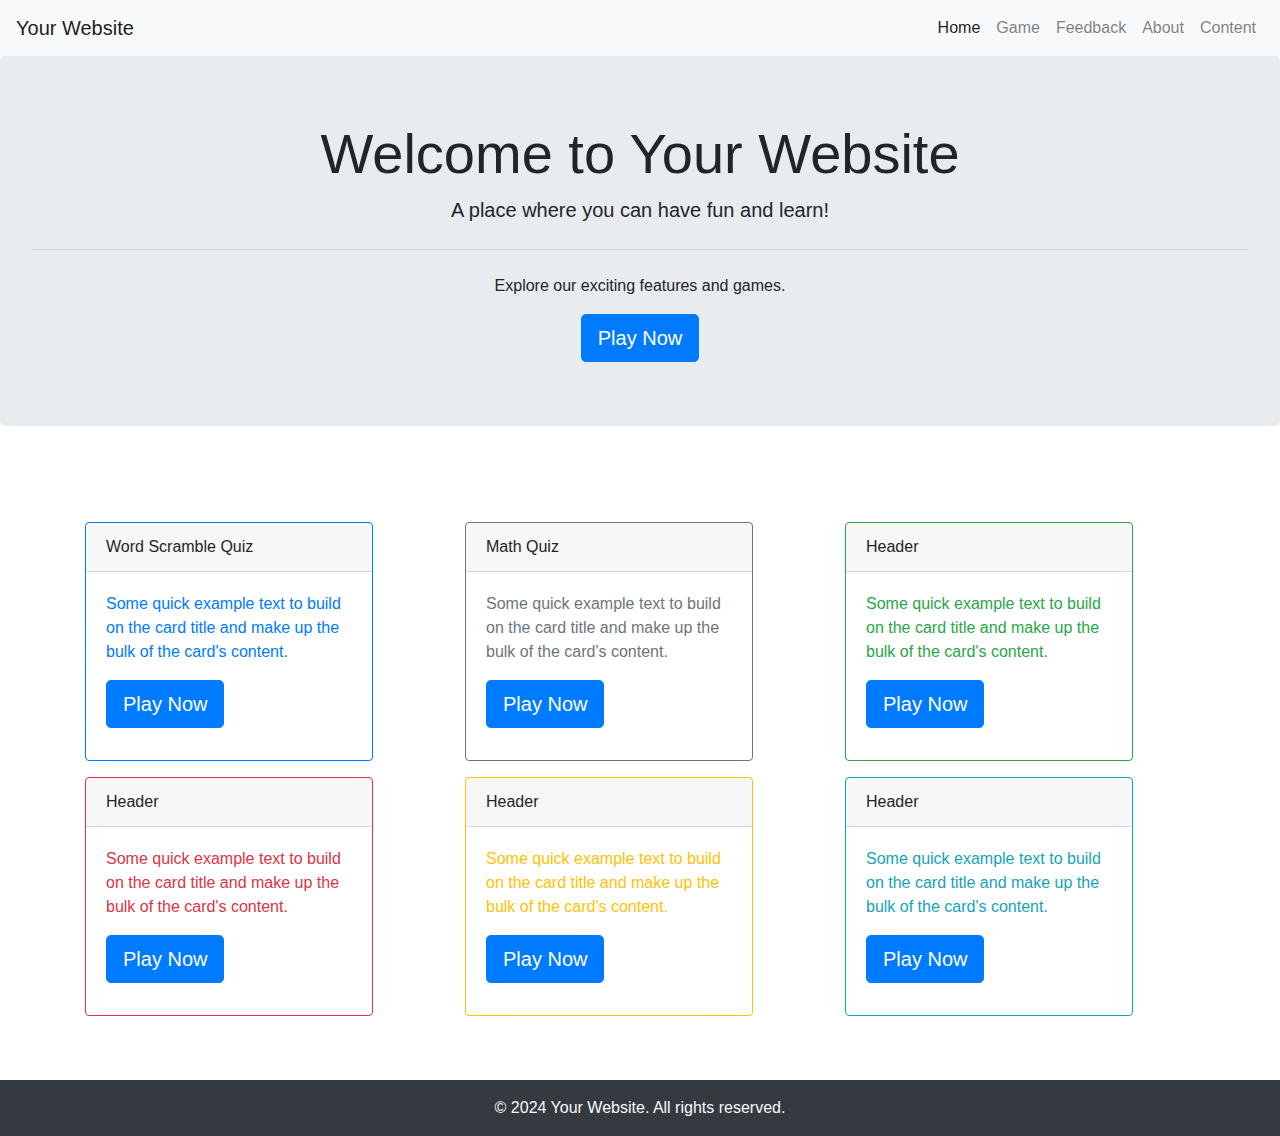
<file: index.html>
<!DOCTYPE html>
<html lang="en">
<head>
    <meta charset="UTF-8">
    <meta name="viewport" content="width=device-width, initial-scale=1.0">
    <title>Your Website Title</title>
    <link rel="stylesheet" href="https://stackpath.bootstrapcdn.com/bootstrap/4.5.2/css/bootstrap.min.css">
    <link rel="stylesheet" href="styles.css"> 

</head>
<body>
    <header>
        <nav class="navbar navbar-expand-lg navbar-light bg-light">
            <a class="navbar-brand" href="#">Your Website</a>
            <button class="navbar-toggler" type="button" data-toggle="collapse" data-target="#navbarNav" aria-controls="navbarNav" aria-expanded="false" aria-label="Toggle navigation">
                <span class="navbar-toggler-icon"></span>
            </button>
            <div class="collapse navbar-collapse" id="navbarNav">
                <ul class="navbar-nav ml-auto">
                    <li class="nav-item active">
                        <a class="nav-link" href="index.html">Home</a>
                    </li>
                    <li class="nav-item">
                        <a class="nav-link" href="game.html">Game</a>
                    </li>
                    <li class="nav-item">
                        <a class="nav-link" href="feedback.html">Feedback</a>
                    </li>
                    <li class="nav-item">
                        <a class="nav-link" href="about.html">About</a>
                    </li>
                    <li class="nav-item">
                        <a class="nav-link" href="content.html">Content</a>
                    </li>
                </ul>
            </div>
        </nav>
    </header>
    
    <main>
        <div class="jumbotron text-center">
            <h1 class="display-4">Welcome to Your Website</h1>
            <p class="lead">A place where you can have fun and learn!</p>
            <hr class="my-4">
            <p>Explore our exciting features and games.</p>
            <a class="btn btn-primary btn-lg" href="game.html" role="button">Play Now</a>
        </div>
        
       <div class="container mt-5 pt-5 mb-5">
            <div class="row">
                <div class="col-md-4">
                    <div class="card border-primary mb-3" style="max-width: 18rem;">
                        <div class="card-header">Word Scramble Quiz </div>
                        <div class="card-body text-primary">
                            <p class="card-text">Some quick example text to build on the card title and make up the bulk
                                of the card's content.</p>
                            <h5 class="card-title"><a class="btn btn-primary btn-lg" href="wordquiz.html" role="button">Play
                                    Now</a></h5>
                        </div>
                    </div>
                </div>
                <div class="col-md-4">
                    <div class="card border-secondary mb-3" style="max-width: 18rem;">
                        <div class="card-header">Math Quiz</div>
                        <div class="card-body text-secondary">
                            <p class="card-text">Some quick example text to build on the card title and make up the bulk
                                of
                                the card's content.</p>
                            <h5 class="card-title"><a class="btn btn-primary btn-lg" href="mathquiz.html" role="button">Play
                                    Now</a></h5>

                        </div>
                    </div>
                </div>

                <div class="col-md-4">

                    <div class="card border-success mb-3" style="max-width: 18rem;">
                        <div class="card-header">Header</div>
                        <div class="card-body text-success">

                            <p class="card-text">Some quick example text to build on the card title and make up the bulk
                                of
                                the card's content.</p>
                            <h5 class="card-title"><a class="btn btn-primary btn-lg" href="game.html" role="button">Play
                                    Now</a></h5>

                        </div>
                    </div>
                </div>
                <div class="col-md-4">

                    <div class="card border-danger mb-3" style="max-width: 18rem;">
                        <div class="card-header">Header</div>
                        <div class="card-body text-danger">
                            <p class="card-text">Some quick example text to build on the card title and make up the bulk
                                of
                                the card's content.</p>
                            <h5 class="card-title"><a class="btn btn-primary btn-lg" href="game.html" role="button">Play
                                    Now</a></h5>

                        </div>
                    </div>
                </div>
                <div class="col-md-4">
                    <div class="card border-warning mb-3" style="max-width: 18rem;">
                        <div class="card-header">Header</div>
                        <div class="card-body text-warning">
                            <p class="card-text">Some quick example text to build on the card title and make up the bulk
                                of
                                the card's content.</p>
                            <h5 class="card-title"><a class="btn btn-primary btn-lg" href="game.html" role="button">Play
                                    Now</a></h5>

                        </div>
                    </div>
                </div>
                <div class="col-md-4">
                    <div class="card border-info mb-3" style="max-width: 18rem;">
                        <div class="card-header">Header</div>
                        <div class="card-body text-info">
                            <p class="card-text">Some quick example text to build on the card title and make up the bulk
                                of
                                the card's content.</p>
                            <h5 class="card-title"><a class="btn btn-primary btn-lg" href="game.html" role="button">Play
                                    Now</a></h5>

                        </div>
                    </div>
                </div>

            </div>
        </div>
    </main>
    
    
    <footer class="bg-dark text-light text-center py-3">
        &copy; 2024 Your Website. All rights reserved.
    </footer>
    
    <script src="https://code.jquery.com/jquery-3.5.1.slim.min.js"></script>
    <script src="https://cdn.jsdelivr.net/npm/@popperjs/core@2.5.4/dist/umd/popper.min.js"></script>
    <script src="https://stackpath.bootstrapcdn.com/bootstrap/4.5.2/js/bootstrap.min.js"></script>
</body>
</html>
</file>
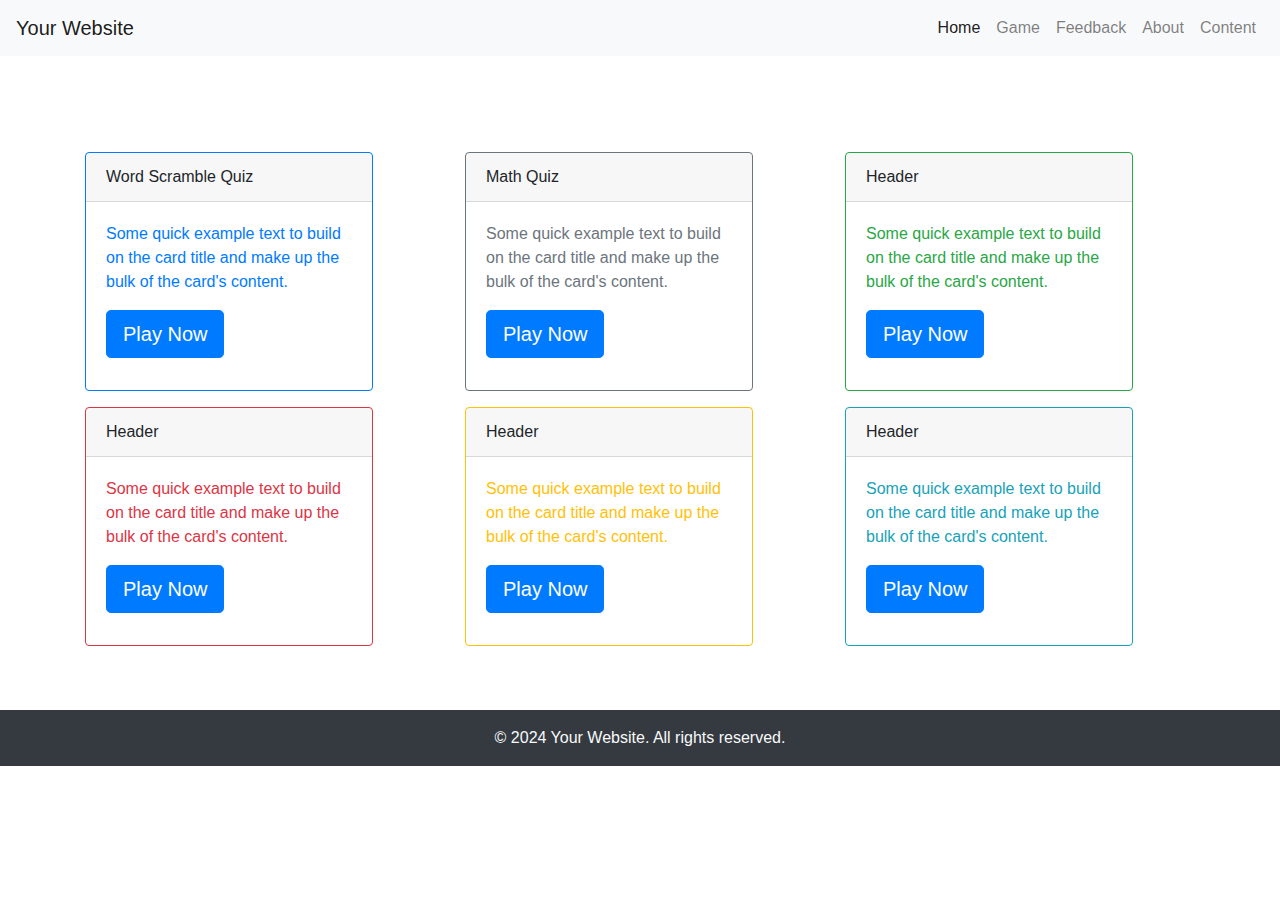
<file: game.html>
<!DOCTYPE html>
<html lang="en">

<head>
    <meta charset="UTF-8">
    <meta name="viewport" content="width=device-width, initial-scale=1.0">
    <title>Your Website Title</title>
    <link rel="stylesheet" href="https://stackpath.bootstrapcdn.com/bootstrap/4.5.2/css/bootstrap.min.css">
    <link rel="stylesheet" href="styles.css">

</head>

<body>
    <header>
        <nav class="navbar navbar-expand-lg navbar-light bg-light">
            <a class="navbar-brand" href="#">Your Website</a>
            <button class="navbar-toggler" type="button" data-toggle="collapse" data-target="#navbarNav"
                aria-controls="navbarNav" aria-expanded="false" aria-label="Toggle navigation">
                <span class="navbar-toggler-icon"></span>
            </button>
            <div class="collapse navbar-collapse" id="navbarNav">
                <ul class="navbar-nav ml-auto">
                    <li class="nav-item active">
                        <a class="nav-link" href="index.html">Home</a>
                    </li>
                    <li class="nav-item">
                        <a class="nav-link" href="game.html">Game</a>
                    </li>
                    <li class="nav-item">
                        <a class="nav-link" href="feedback.html">Feedback</a>
                    </li>
                    <li class="nav-item">
                        <a class="nav-link" href="about.html">About</a>
                    </li>
                    <li class="nav-item">
                        <a class="nav-link" href="content.html">Content</a>
                    </li>
                </ul>
            </div>
        </nav>
    </header>

    <main>

        <div class="container mt-5 pt-5 mb-5">
            <div class="row">
                <div class="col-md-4">
                    <div class="card border-primary mb-3" style="max-width: 18rem;">
                        <div class="card-header">Word Scramble Quiz </div>
                        <div class="card-body text-primary">
                            <p class="card-text">Some quick example text to build on the card title and make up the bulk
                                of the card's content.</p>
                            <h5 class="card-title"><a class="btn btn-primary btn-lg" href="wordquiz.html" role="button">Play
                                    Now</a></h5>
                        </div>
                    </div>
                </div>
                <div class="col-md-4">
                    <div class="card border-secondary mb-3" style="max-width: 18rem;">
                        <div class="card-header">Math Quiz</div>
                        <div class="card-body text-secondary">
                            <p class="card-text">Some quick example text to build on the card title and make up the bulk
                                of
                                the card's content.</p>
                            <h5 class="card-title"><a class="btn btn-primary btn-lg" href="mathquiz.html" role="button">Play
                                    Now</a></h5>

                        </div>
                    </div>
                </div>

                <div class="col-md-4">

                    <div class="card border-success mb-3" style="max-width: 18rem;">
                        <div class="card-header">Header</div>
                        <div class="card-body text-success">

                            <p class="card-text">Some quick example text to build on the card title and make up the bulk
                                of
                                the card's content.</p>
                            <h5 class="card-title"><a class="btn btn-primary btn-lg" href="game.html" role="button">Play
                                    Now</a></h5>

                        </div>
                    </div>
                </div>
                <div class="col-md-4">

                    <div class="card border-danger mb-3" style="max-width: 18rem;">
                        <div class="card-header">Header</div>
                        <div class="card-body text-danger">
                            <p class="card-text">Some quick example text to build on the card title and make up the bulk
                                of
                                the card's content.</p>
                            <h5 class="card-title"><a class="btn btn-primary btn-lg" href="game.html" role="button">Play
                                    Now</a></h5>

                        </div>
                    </div>
                </div>
                <div class="col-md-4">
                    <div class="card border-warning mb-3" style="max-width: 18rem;">
                        <div class="card-header">Header</div>
                        <div class="card-body text-warning">
                            <p class="card-text">Some quick example text to build on the card title and make up the bulk
                                of
                                the card's content.</p>
                            <h5 class="card-title"><a class="btn btn-primary btn-lg" href="game.html" role="button">Play
                                    Now</a></h5>

                        </div>
                    </div>
                </div>
                <div class="col-md-4">
                    <div class="card border-info mb-3" style="max-width: 18rem;">
                        <div class="card-header">Header</div>
                        <div class="card-body text-info">
                            <p class="card-text">Some quick example text to build on the card title and make up the bulk
                                of
                                the card's content.</p>
                            <h5 class="card-title"><a class="btn btn-primary btn-lg" href="game.html" role="button">Play
                                    Now</a></h5>

                        </div>
                    </div>
                </div>

            </div>
        </div>

    </main>


    <footer class="bg-dark text-light text-center py-3">
        &copy; 2024 Your Website. All rights reserved.
    </footer>

    <script src="https://code.jquery.com/jquery-3.5.1.slim.min.js"></script>
    <script src="https://cdn.jsdelivr.net/npm/@popperjs/core@2.5.4/dist/umd/popper.min.js"></script>
    <script src="https://stackpath.bootstrapcdn.com/bootstrap/4.5.2/js/bootstrap.min.js"></script>
    <script>
        var questions = [
            {
                question: "What is the capital of France?",
                options: ["🇫🇷 Paris", "🇬🇧 London", "🇩🇪 Berlin", "🇪🇸 Madrid"],
                answer: "🇫🇷 Paris"
            },
            {
                question: "What is the chemical symbol for water?",
                options: ["💧 H2O", "🌍 CO2", "🧂 NaCl", "🌬️ O2"],
                answer: "💧 H2O"
            },
            {
                question: "Which planet is known as the Red Planet?",
                options: ["🔴 Mars", "🟠 Venus", "🟣 Jupiter", "🟡 Saturn"],
                answer: "🔴 Mars"
            },
            {
                question: "What is the largest ocean on Earth?",
                options: ["🌊 Pacific Ocean", "🌊 Atlantic Ocean", "🌊 Indian Ocean", "🌊 Arctic Ocean"],
                answer: "🌊 Pacific Ocean"
            },
            {
                question: "Which animal is known as the 'King of the Jungle'?",
                options: ["🦁 Lion", "🐘 Elephant", "🐅 Tiger", "🐊 Crocodile"],
                answer: "🦁 Lion"
            },
            {
                question: "What is the tallest mammal on Earth?",
                options: ["🦒 Giraffe", "🐘 Elephant", "🦏 Rhinoceros", "🐃 Bison"],
                answer: "🦒 Giraffe"
            },
            {
                question: "What is the capital of Japan?",
                options: ["🇯🇵 Tokyo", "🇰🇷 Seoul", "🇨🇳 Beijing", "🇵🇭 Manila"],
                answer: "🇯🇵 Tokyo"
            },
            {
                question: "What is the largest continent on Earth?",
                options: ["🌏 Asia", "🌍 Africa", "🌎 North America", "🌐 Europe"],
                answer: "🌏 Asia"
            }
        ];

        // Shuffle questions at the start
        shuffleQuestions();

        var currentQuestionIndex = 0;
        var score = 0;
        var timeLeft = 20; // seconds
        var timerInterval;

        function shuffleQuestions() {
            for (let i = questions.length - 1; i > 0; i--) {
                const j = Math.floor(Math.random() * (i + 1));
                [questions[i], questions[j]] = [questions[j], questions[i]];
            }
        }

        function displayQuestion() {
            var question = questions[currentQuestionIndex];
            document.getElementById("question").textContent = question.question;
            document.getElementById("question-number").textContent = "Question " + (currentQuestionIndex + 1) + " of " + Math.min(8, questions.length);

            var optionsContainer = document.getElementById("options");
            optionsContainer.innerHTML = "";
            question.options.forEach(function (option, index) {
                var optionElement = document.createElement("div");
                optionElement.classList.add("option");
                optionElement.textContent = option;
                optionElement.setAttribute("onclick", "checkAnswer(this)");
                optionsContainer.appendChild(optionElement);
            });

            startTimer();
        }

        function startTimer() {
            timeLeft = 20;
            updateTimerDisplay();
            timerInterval = setInterval(function () {
                timeLeft--;
                updateTimerDisplay();
                if (timeLeft <= 0) {
                    clearInterval(timerInterval);
                    checkAnswer();
                }
            }, 1000);
        }

        function updateTimerDisplay() {
            document.getElementById("time-right").textContent = timeLeft;
        }

        function checkAnswer(selectedOption) {
            clearInterval(timerInterval);
            var userAnswer;
            if (selectedOption) {
                userAnswer = selectedOption.textContent;
            } else {
                userAnswer = "";
            }
            var correctAnswer = questions[currentQuestionIndex].answer;
            if (userAnswer === correctAnswer) {
                score++;
            }
            currentQuestionIndex++;
            if (currentQuestionIndex < 8) { // Display only first 8 questions
                displayQuestion();
            } else {
                endQuiz();
            }
        }

        function endQuiz() {
            document.getElementById("question").textContent = "Quiz Completed!";
            document.getElementById("options").innerHTML = "";
            document.getElementById("timer-container").style.display = "none";
            document.getElementById("restart-btn").style.display = "block";
            var totalQuestions = 8;
            var percentage = (score / totalQuestions) * 100;
            var remarks;
            if (percentage >= 70) {
                remarks = "Excellent! You did great! 😊👍";
            } else if (percentage >= 50) {
                remarks = "Good! Keep it up! 🙂";
            } else {
                remarks = "You can do better! Keep practicing! 😕";
            }
            document.getElementById("score").innerHTML = "<div class='result-card'><p>Your Score: " + score + "/" + totalQuestions + "</p><p>(" + percentage.toFixed(2) + "%)</p><p>" + remarks + "</p></div>";
        }

        function restartQuiz() {
            currentQuestionIndex = 0;
            score = 0;
            document.getElementById("timer-container").style.display = "flex";
            document.getElementById("restart-btn").style.display = "none";
            shuffleQuestions(); // Shuffle questions for the next quiz
            displayQuestion();
        }

        displayQuestion();
    </script>
</body>

</html>
</file>
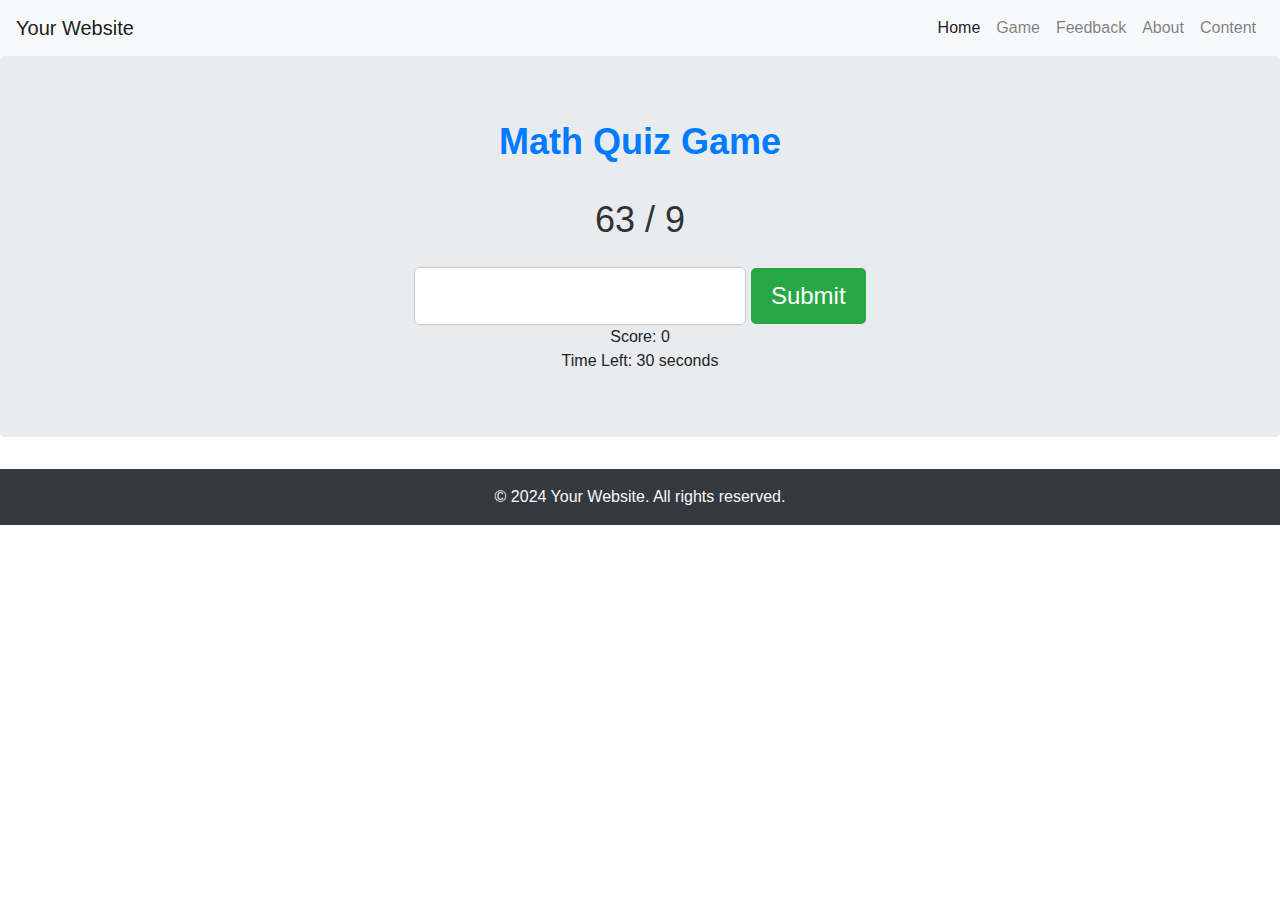
<file: mathquiz.html>
<!DOCTYPE html>
<html lang="en">

<head>
    <meta charset="UTF-8">
    <meta name="viewport" content="width=device-width, initial-scale=1.0">
    <title>Your Website Title</title>
    <link rel="stylesheet" href="https://stackpath.bootstrapcdn.com/bootstrap/4.5.2/css/bootstrap.min.css">
    <link rel="stylesheet" href="styles.css">
    <style>
        .section {
          padding: 100px 0;
          background-color: #f8f9fa;
        }
    
        .container {
          max-width: 800px;
          margin: 0 auto;
          text-align: center;
        }
    
        h1 {
          font-size: 36px;
          font-weight: 700;
          margin-bottom: 30px;
          color: #007bff;
          /* Blue color */
        }
    
        #problem {
          font-size: 36px;
          margin-top: 30px;
          animation: slideIn 1s ease-in-out;
          color: #333;
          /* Dark color */
        }
    
        input[type="text"] {
          font-size: 24px;
          margin-top: 20px;
          padding: 10px;
          border-radius: 5px;
          border: 1px solid #ccc;
        }
    
        button {
          font-size: 24px;
          margin-top: 20px;
          padding: 10px 20px;
          background-color: #28a745;
          /* Green color */
          color: #fff;
          border: none;
          border-radius: 5px;
          cursor: pointer;
          transition: background-color 0.3s ease;
        }
    
        button:hover {
          background-color: #218838;
          /* Darker green color on hover */
        }
    
        #result {
          margin-top: 20px;
          font-size: 24px;
        }
    
        #resultCard {
          display: none;
          margin-top: 30px;
          padding: 20px;
          border-radius: 15px;
          box-shadow: 0 4px 6px rgba(0, 0, 0, 0.1), 0 1px 3px rgba(0, 0, 0, 0.08);
          background-color: #fff;
          animation: fadeIn 1s ease-in-out;
        }
    
        #results p {
          font-size: 24px;
          margin: 10px 0;
        }
    
        #results .winner {
          font-weight: bold;
          color: #ff5722;
          /* Orange color for winner */
        }
    
        #currentUser {
          font-size: 24px;
          margin-top: 20px;
        }
    
        @keyframes slideIn {
          from {
            transform: translateY(-50px);
            opacity: 0;
          }
    
          to {
            transform: translateY(0);
            opacity: 1;
          }
        }
    
        @keyframes fadeIn {
          from {
            opacity: 0;
          }
    
          to {
            opacity: 1;
          }
        }
      </style>
</head>

<body>
    <header>
        <nav class="navbar navbar-expand-lg navbar-light bg-light">
            <a class="navbar-brand" href="#">Your Website</a>
            <button class="navbar-toggler" type="button" data-toggle="collapse" data-target="#navbarNav"
                aria-controls="navbarNav" aria-expanded="false" aria-label="Toggle navigation">
                <span class="navbar-toggler-icon"></span>
            </button>
            <div class="collapse navbar-collapse" id="navbarNav">
                <ul class="navbar-nav ml-auto">
                    <li class="nav-item active">
                        <a class="nav-link" href="index.html">Home</a>
                    </li>
                    <li class="nav-item">
                        <a class="nav-link" href="game.html">Game</a>
                    </li>
                    <li class="nav-item">
                        <a class="nav-link" href="feedback.html">Feedback</a>
                    </li>
                    <li class="nav-item">
                        <a class="nav-link" href="about.html">About</a>
                    </li>
                    <li class="nav-item">
                        <a class="nav-link" href="content.html">Content</a>
                    </li>
                </ul>
            </div>
        </nav>
    </header>

    <main>
        <div class="jumbotron text-center">
            <h1>Math Quiz Game</h1>
            <div id="currentUser"></div>
            <div id="problem"></div>
            <input type="text" id="answer">
            <button onclick="checkAnswer()">Submit</button>
            <div id="score">Score: <span id="scoreValue">0</span></div>
            <div id="timer">Time Left: <span id="timeLeft">30</span> seconds</div>
            <div id="resultCard">
              <h2>Quiz Result</h2>
              <div id="results"></div>
              <button onclick="resetQuiz()">Play Again</button>
            </div>
        </div>
    </main>


    <footer class="bg-dark text-light text-center py-3">
        &copy; 2024 Your Website. All rights reserved.
    </footer>

    <script src="https://code.jquery.com/jquery-3.5.1.slim.min.js"></script>
    <script src="https://cdn.jsdelivr.net/npm/@popperjs/core@2.5.4/dist/umd/popper.min.js"></script>
    <script src="https://stackpath.bootstrapcdn.com/bootstrap/4.5.2/js/bootstrap.min.js"></script>
    <script>
        let score = 0;
        let timeLeft = 30;
        let userIndex = 0;
        let users = [];
        let timer;
    
        // Function to generate a random math problem
        function generateProblem() {
          const operators = ['+', '-', '*', '/'];
          const operator = operators[Math.floor(Math.random() * operators.length)];
          let num1 = Math.floor(Math.random() * 10) + 1;
          let num2 = Math.floor(Math.random() * 10) + 1;
    
          // Ensure division results in a whole number
          if (operator === '/' && num1 % num2 !== 0) {
            num1 *= num2;
          }
    
          return `${num1} ${operator} ${num2}`;
        }
    
        // Function to check the answer
        function checkAnswer() {
          const problemElement = document.getElementById('problem');
          const answerElement = document.getElementById('answer');
          const scoreElement = document.getElementById('scoreValue');
          const resultElement = document.getElementById('result');
    
          const problem = problemElement.textContent;
          const answer = eval(problem); // Evaluate the expression
    
          const currentUser = users[userIndex];
    
          if (parseInt(answerElement.value) === answer) {
            currentUser.score += 10;
            resultElement.textContent = "Correct!";
          } else {
            resultElement.textContent = "Incorrect. Try again!";
          }
    
          scoreElement.textContent = currentUser.score;
          problemElement.textContent = generateProblem();
          answerElement.value = ''; // Clear the input field
        }
    
        // Function to start the timer
        function startTimer() {
          timeLeft = 30;
          const timeLeftElement = document.getElementById('timeLeft');
          timeLeftElement.textContent = timeLeft;
    
          timer = setInterval(updateTimer, 1000);
        }
    
        // Function to update timer
        function updateTimer() {
          const timeLeftElement = document.getElementById('timeLeft');
          timeLeft--;
          timeLeftElement.textContent = timeLeft;
          if (timeLeft === 0) {
            clearInterval(timer);
            nextUser();
          }
        }
    
        // Function to switch to the next user
        function nextUser() {
          userIndex++;
          if (userIndex < users.length) {
            startTimer();
            resetQuiz();
            showCurrentUser();
          } else {
            showResult();
          }
        }
    
        // Function to show result card
        function showResult() {
          const resultCard = document.getElementById('resultCard');
          const resultsElement = document.getElementById('results');
    
          let winner = users[0];
          for (let i = 1; i < users.length; i++) {
            if (users[i].score > winner.score) {
              winner = users[i];
            }
          }
    
          let resultHTML = '';
          for (let i = 0; i < users.length; i++) {
            if (users[i] === winner) {
              resultHTML += `<p class="winner">${users[i].name}: ${users[i].score} (Winner)</p>`;
            } else {
              resultHTML += `<p>${users[i].name}: ${users[i].score}</p>`;
            }
          }
    
          resultsElement.innerHTML = resultHTML;
          resultCard.style.display = 'block';
        }
    
    
        // Function to reset quiz
        function resetQuiz() {
          score = 0;
    
          const scoreElement = document.getElementById('scoreValue');
    
          scoreElement.textContent = score;
        }
    
        // Function to start quiz
        function startQuiz() {
          const numParticipants = parseInt(prompt('Enter number of participants:'));
    
          for (let i = 0; i < numParticipants; i++) {
            const name = prompt(`Enter name for participant ${i + 1}:`);
            users.push({ name: name, score: 0 });
          }
    
          startTimer();
          showCurrentUser();
        }
    
        // Function to show the name of the current user
        function showCurrentUser() {
          const currentUserElement = document.getElementById('currentUser');
          currentUserElement.textContent = `Current user: ${users[userIndex].name}`;
        }
    
        document.addEventListener("DOMContentLoaded", function () {
          // Initialize the quiz
          window.onload = function () {
            const problemElement = document.getElementById('problem');
            problemElement.textContent = generateProblem();
            startQuiz();
          };
        });
    
      </script>
</body>

</html>
</file>
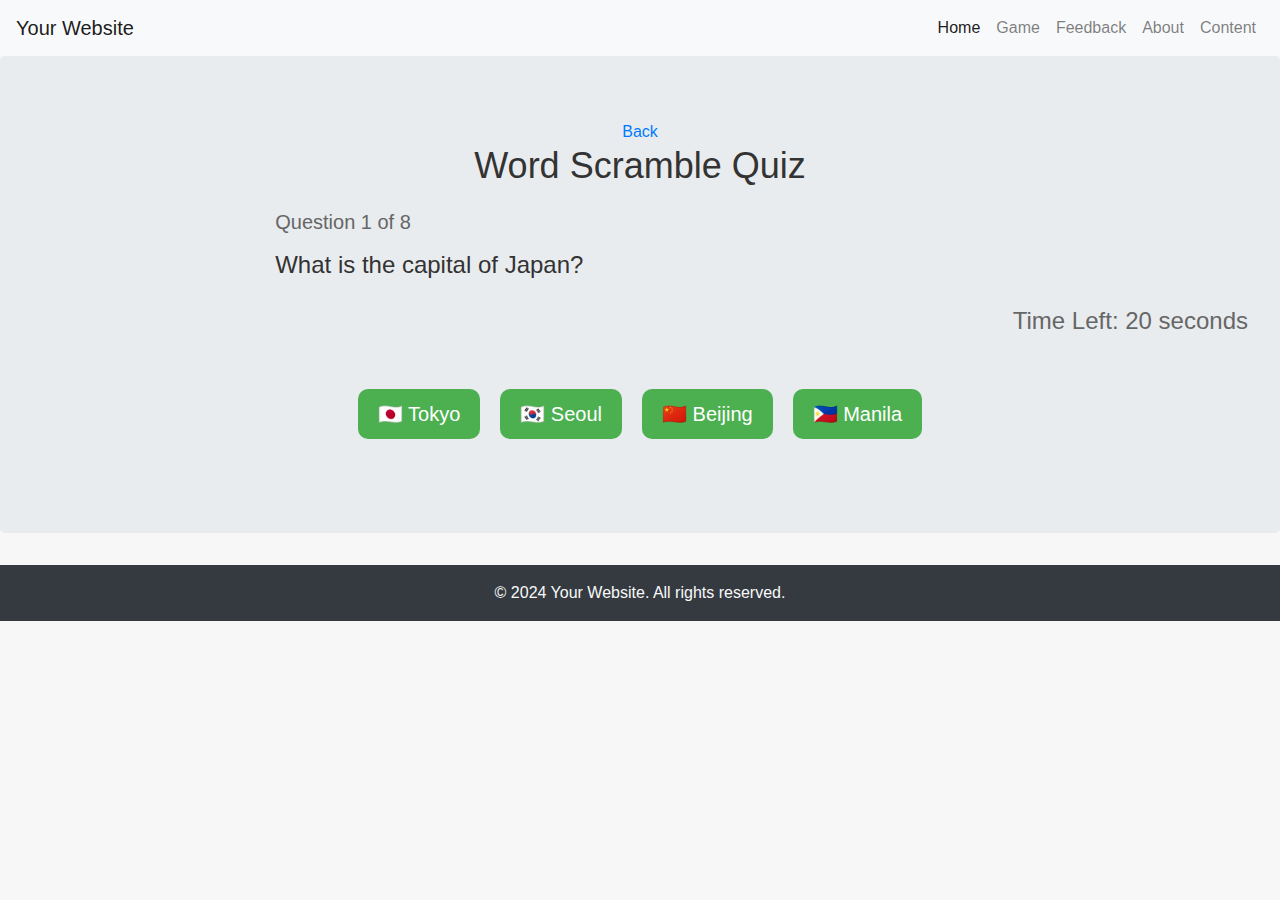
<file: wordquiz.html>
<!DOCTYPE html>
<html lang="en">

<head>
    <meta charset="UTF-8">
    <meta name="viewport" content="width=device-width, initial-scale=1.0">
    <title>Your Website Title</title>
    <link rel="stylesheet" href="https://stackpath.bootstrapcdn.com/bootstrap/4.5.2/css/bootstrap.min.css">
    <link rel="stylesheet" href="styles.css">
    <style>
        body {
            font-family: Arial, sans-serif;
            text-align: center;
            background-color: #f7f7f7;
        }

        #container {
            max-width: 800px;
            margin: 50px auto;
            padding: 20px;
            background-color: #fff;
            border-radius: 20px;
            box-shadow: 0px 0px 20px rgba(0, 0, 0, 0.1);
        }

        h1 {
            font-size: 36px;
            color: #333;
            margin-bottom: 20px;
        }

        #question {
            font-size: 24px;
            margin-bottom: 20px;
            color: #333;
            transition: transform 0.5s;
            display: inline-block;
            text-align: left;
            width: 60%;
        }

        #question-number {
            font-size: 20px;
            color: #666;
            margin-bottom: 10px;
            text-align: left;
            width: 60%;
            display: inline-block;
        }

        #timer {
            font-size: 24px;
            color: #666;
            margin-bottom: 20px;
            text-align: right;
            width: 30%;
            display: inline-block;
        }

        .option {
            display: inline-block;
            font-size: 20px;
            margin: 10px;
            padding: 10px 20px;
            background-color: #4CAF50;
            color: #fff;
            border-radius: 10px;
            cursor: pointer;
            transition: transform 0.3s, background-color 0.3s;
        }

        .option:hover {
            transform: translateY(-3px);
            background-color: #45a049;
        }

        #timer-container {
            display: flex;
            justify-content: end;
            align-items: end;
            margin-bottom: 20px;
        }

        #restart-btn {
            font-size: 16px;
            padding: 10px 20px;
            background-color: #f44336;
            color: #fff;
            border: none;
            border-radius: 10px;
            cursor: pointer;
            transition: background-color 0.3s;
            display: none;
        }

        #restart-btn:hover {
            background-color: #d32f2f;
        }

        #score {
            font-size: 24px;
            margin-top: 20px;
            color: #333;
            transition: opacity 0.5s;
        }

        .result-card {
            background-color: #ffd700;
            padding: 20px;
            border-radius: 20px;
            box-shadow: 0px 0px 20px rgba(0, 0, 0, 0.1);
            transform: perspective(800px) rotateY(15deg);
            transition: transform 0.5s;
            margin-top: 30px;
        }

        .result-card:hover {
            transform: perspective(800px) rotateY(0deg);
        }
    </style>
</head>

<body>
    <header>
        <nav class="navbar navbar-expand-lg navbar-light bg-light">
            <a class="navbar-brand" href="#">Your Website</a>
            <button class="navbar-toggler" type="button" data-toggle="collapse" data-target="#navbarNav"
                aria-controls="navbarNav" aria-expanded="false" aria-label="Toggle navigation">
                <span class="navbar-toggler-icon"></span>
            </button>
            <div class="collapse navbar-collapse" id="navbarNav">
                <ul class="navbar-nav ml-auto">
                    <li class="nav-item active">
                        <a class="nav-link" href="index.html">Home</a>
                    </li>
                    <li class="nav-item">
                        <a class="nav-link" href="game.html">Game</a>
                    </li>
                    <li class="nav-item">
                        <a class="nav-link" href="feedback.html">Feedback</a>
                    </li>
                    <li class="nav-item">
                        <a class="nav-link" href="about.html">About</a>
                    </li>
                    <li class="nav-item">
                        <a class="nav-link" href="content.html">Content</a>
                    </li>
                </ul>
            </div>
        </nav>
    </header>

    <main>
        <div class="jumbotron text-center">
            <a href="index.html">Back</a>
            <h1>Word Scramble Quiz</h1>
            <div id="question-number"></div>
            <div id="question"></div>
            <div id="timer-container">
                <div id="timer">Time Left: <span id="time-right">20</span> seconds</div>
                <button id="restart-btn" onclick="restartQuiz()">Restart</button>
            </div>
            <div id="options"></div>
            <div id="score"></div>
        </div>
    </main>


    <footer class="bg-dark text-light text-center py-3">
        &copy; 2024 Your Website. All rights reserved.
    </footer>

    <script src="https://code.jquery.com/jquery-3.5.1.slim.min.js"></script>
    <script src="https://cdn.jsdelivr.net/npm/@popperjs/core@2.5.4/dist/umd/popper.min.js"></script>
    <script src="https://stackpath.bootstrapcdn.com/bootstrap/4.5.2/js/bootstrap.min.js"></script>
    <script>
        var questions = [
            {
                question: "What is the capital of France?",
                options: ["🇫🇷 Paris", "🇬🇧 London", "🇩🇪 Berlin", "🇪🇸 Madrid"],
                answer: "🇫🇷 Paris"
            },
            {
                question: "What is the chemical symbol for water?",
                options: ["💧 H2O", "🌍 CO2", "🧂 NaCl", "🌬️ O2"],
                answer: "💧 H2O"
            },
            {
                question: "Which planet is known as the Red Planet?",
                options: ["🔴 Mars", "🟠 Venus", "🟣 Jupiter", "🟡 Saturn"],
                answer: "🔴 Mars"
            },
            {
                question: "What is the largest ocean on Earth?",
                options: ["🌊 Pacific Ocean", "🌊 Atlantic Ocean", "🌊 Indian Ocean", "🌊 Arctic Ocean"],
                answer: "🌊 Pacific Ocean"
            },
            {
                question: "Which animal is known as the 'King of the Jungle'?",
                options: ["🦁 Lion", "🐘 Elephant", "🐅 Tiger", "🐊 Crocodile"],
                answer: "🦁 Lion"
            },
            {
                question: "What is the tallest mammal on Earth?",
                options: ["🦒 Giraffe", "🐘 Elephant", "🦏 Rhinoceros", "🐃 Bison"],
                answer: "🦒 Giraffe"
            },
            {
                question: "What is the capital of Japan?",
                options: ["🇯🇵 Tokyo", "🇰🇷 Seoul", "🇨🇳 Beijing", "🇵🇭 Manila"],
                answer: "🇯🇵 Tokyo"
            },
            {
                question: "What is the largest continent on Earth?",
                options: ["🌏 Asia", "🌍 Africa", "🌎 North America", "🌐 Europe"],
                answer: "🌏 Asia"
            }
        ];

        // Shuffle questions at the start
        shuffleQuestions();

        var currentQuestionIndex = 0;
        var score = 0;
        var timeLeft = 20; // seconds
        var timerInterval;

        function shuffleQuestions() {
            for (let i = questions.length - 1; i > 0; i--) {
                const j = Math.floor(Math.random() * (i + 1));
                [questions[i], questions[j]] = [questions[j], questions[i]];
            }
        }

        function displayQuestion() {
            var question = questions[currentQuestionIndex];
            document.getElementById("question").textContent = question.question;
            document.getElementById("question-number").textContent = "Question " + (currentQuestionIndex + 1) + " of " + Math.min(8, questions.length);

            var optionsContainer = document.getElementById("options");
            optionsContainer.innerHTML = "";
            question.options.forEach(function (option, index) {
                var optionElement = document.createElement("div");
                optionElement.classList.add("option");
                optionElement.textContent = option;
                optionElement.setAttribute("onclick", "checkAnswer(this)");
                optionsContainer.appendChild(optionElement);
            });

            startTimer();
        }

        function startTimer() {
            timeLeft = 20;
            updateTimerDisplay();
            timerInterval = setInterval(function () {
                timeLeft--;
                updateTimerDisplay();
                if (timeLeft <= 0) {
                    clearInterval(timerInterval);
                    checkAnswer();
                }
            }, 1000);
        }

        function updateTimerDisplay() {
            document.getElementById("time-right").textContent = timeLeft;
        }

        function checkAnswer(selectedOption) {
            clearInterval(timerInterval);
            var userAnswer;
            if (selectedOption) {
                userAnswer = selectedOption.textContent;
            } else {
                userAnswer = "";
            }
            var correctAnswer = questions[currentQuestionIndex].answer;
            if (userAnswer === correctAnswer) {
                score++;
            }
            currentQuestionIndex++;
            if (currentQuestionIndex < 8) { // Display only first 8 questions
                displayQuestion();
            } else {
                endQuiz();
            }
        }

        function endQuiz() {
            document.getElementById("question").textContent = "Quiz Completed!";
            document.getElementById("options").innerHTML = "";
            document.getElementById("timer-container").style.display = "none";
            document.getElementById("restart-btn").style.display = "block";
            var totalQuestions = 8;
            var percentage = (score / totalQuestions) * 100;
            var remarks;
            if (percentage >= 70) {
                remarks = "Excellent! You did great! 😊👍";
            } else if (percentage >= 50) {
                remarks = "Good! Keep it up! 🙂";
            } else {
                remarks = "You can do better! Keep practicing! 😕";
            }
            document.getElementById("score").innerHTML = "<div class='result-card'><p>Your Score: " + score + "/" + totalQuestions + "</p><p>(" + percentage.toFixed(2) + "%)</p><p>" + remarks + "</p></div>";
        }

        function restartQuiz() {
            currentQuestionIndex = 0;
            score = 0;
            document.getElementById("timer-container").style.display = "flex";
            document.getElementById("restart-btn").style.display = "none";
            shuffleQuestions(); // Shuffle questions for the next quiz
            displayQuestion();
        }

        displayQuestion();
    </script>
</body>

</html>
</file>
<file: styles.css>
.navbar-nav .nav-item .nav-link {
    transition: all 0.3s ease-in-out;
}

.navbar-nav .nav-item .nav-link:hover {
    color: #007bff; /* Change to your desired hover color */
}
</file>
